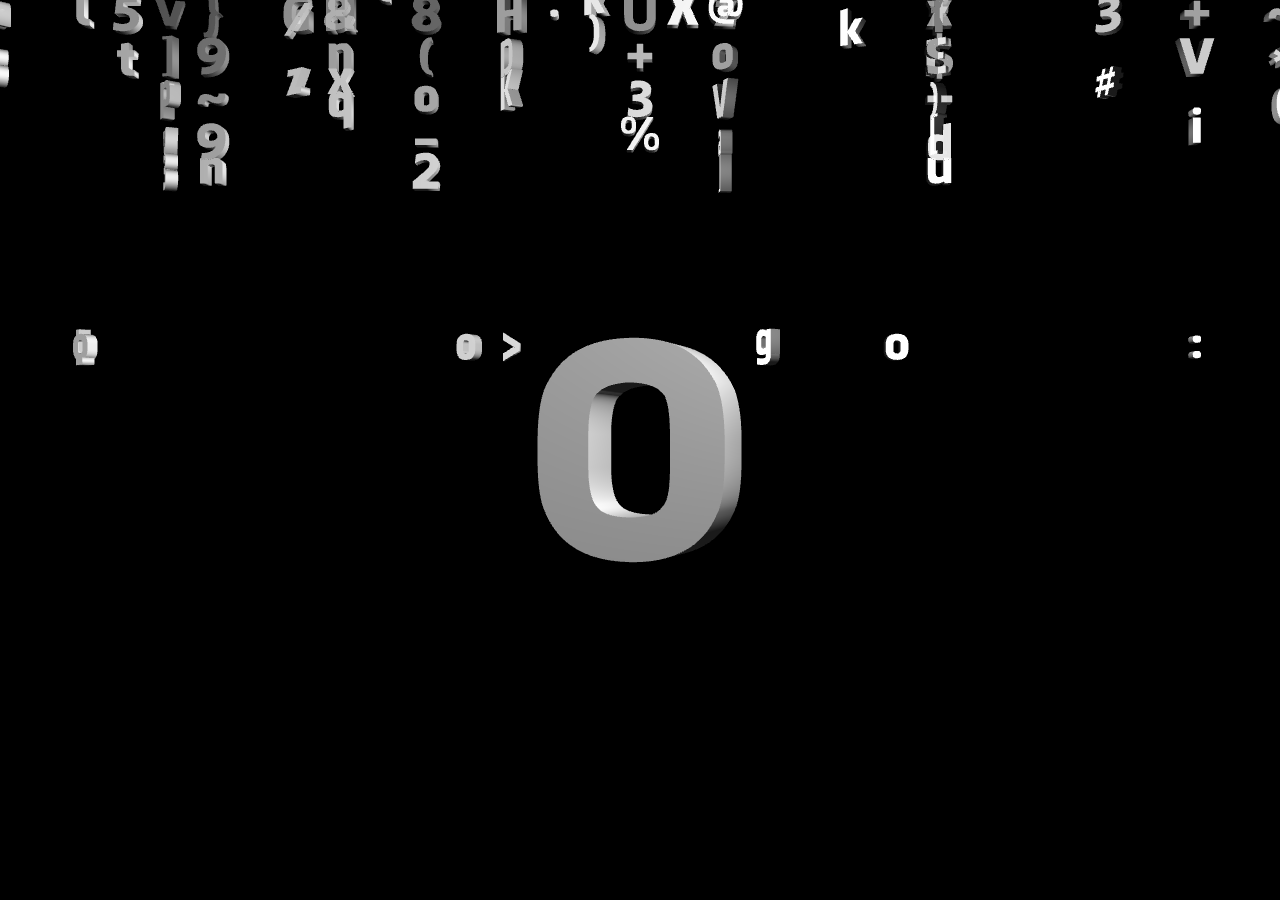
<file: index.html>
<!DOCTYPE html>
<html style="display:block;margin:0;padding:0;">
<head>
    <meta charset="utf-8">
    <meta http-equiv="Content-Type" content="text/html; charset=utf-8">
</head>
<style>
    .fullwindow {
        position: absolute;
        top: 0px;
        left: 0px;
        margin: 0px;
        border: 0;
        width: 100%;
        height: 100%;
        overflow: hidden;
        display: block;
        background-color: black;
    }
</style>
    <script>        
        // Defining event listener function
        function reshape(){
            canvas.width = document.documentElement.clientWidth;
            canvas.height = document.documentElement.clientHeight;
            _reshape(canvas.width,canvas.height);
        }
        /*/ Store start time
        const startTime = new Date().getTime();
        console.log(new Date(startTime * 1000).toGMTString());*/
        </script>
<body style="display:block;margin:0;padding:0;">
    <!-- Create the canvas that the C++ code will draw into -->
    <canvas id="canvas" class="fullwindow" ></canvas><!--oncontextmenu="event.preventDefault()"-->
    <!-- Allow the C++ to access the canvas element --> 
    <script type='text/javascript'>
        var canv = document.getElementById('canvas');
        var Module = {
            canvas: canv
        };
    </script>
    
    <!-- Call the javascript glue code (index.js) as generated by Emscripten -->
    <script src="index.js"></script>
    
    <!-- Allow the javascript to call C++ functions -->
    <script type='text/javascript'>
        canv.addEventListener('click',    _toggle_background_color, false);
        canv.addEventListener('touchend', _toggle_background_color, false);
        window.addEventListener("resize", reshape);
    </script>
</body>

</html>
</file>
